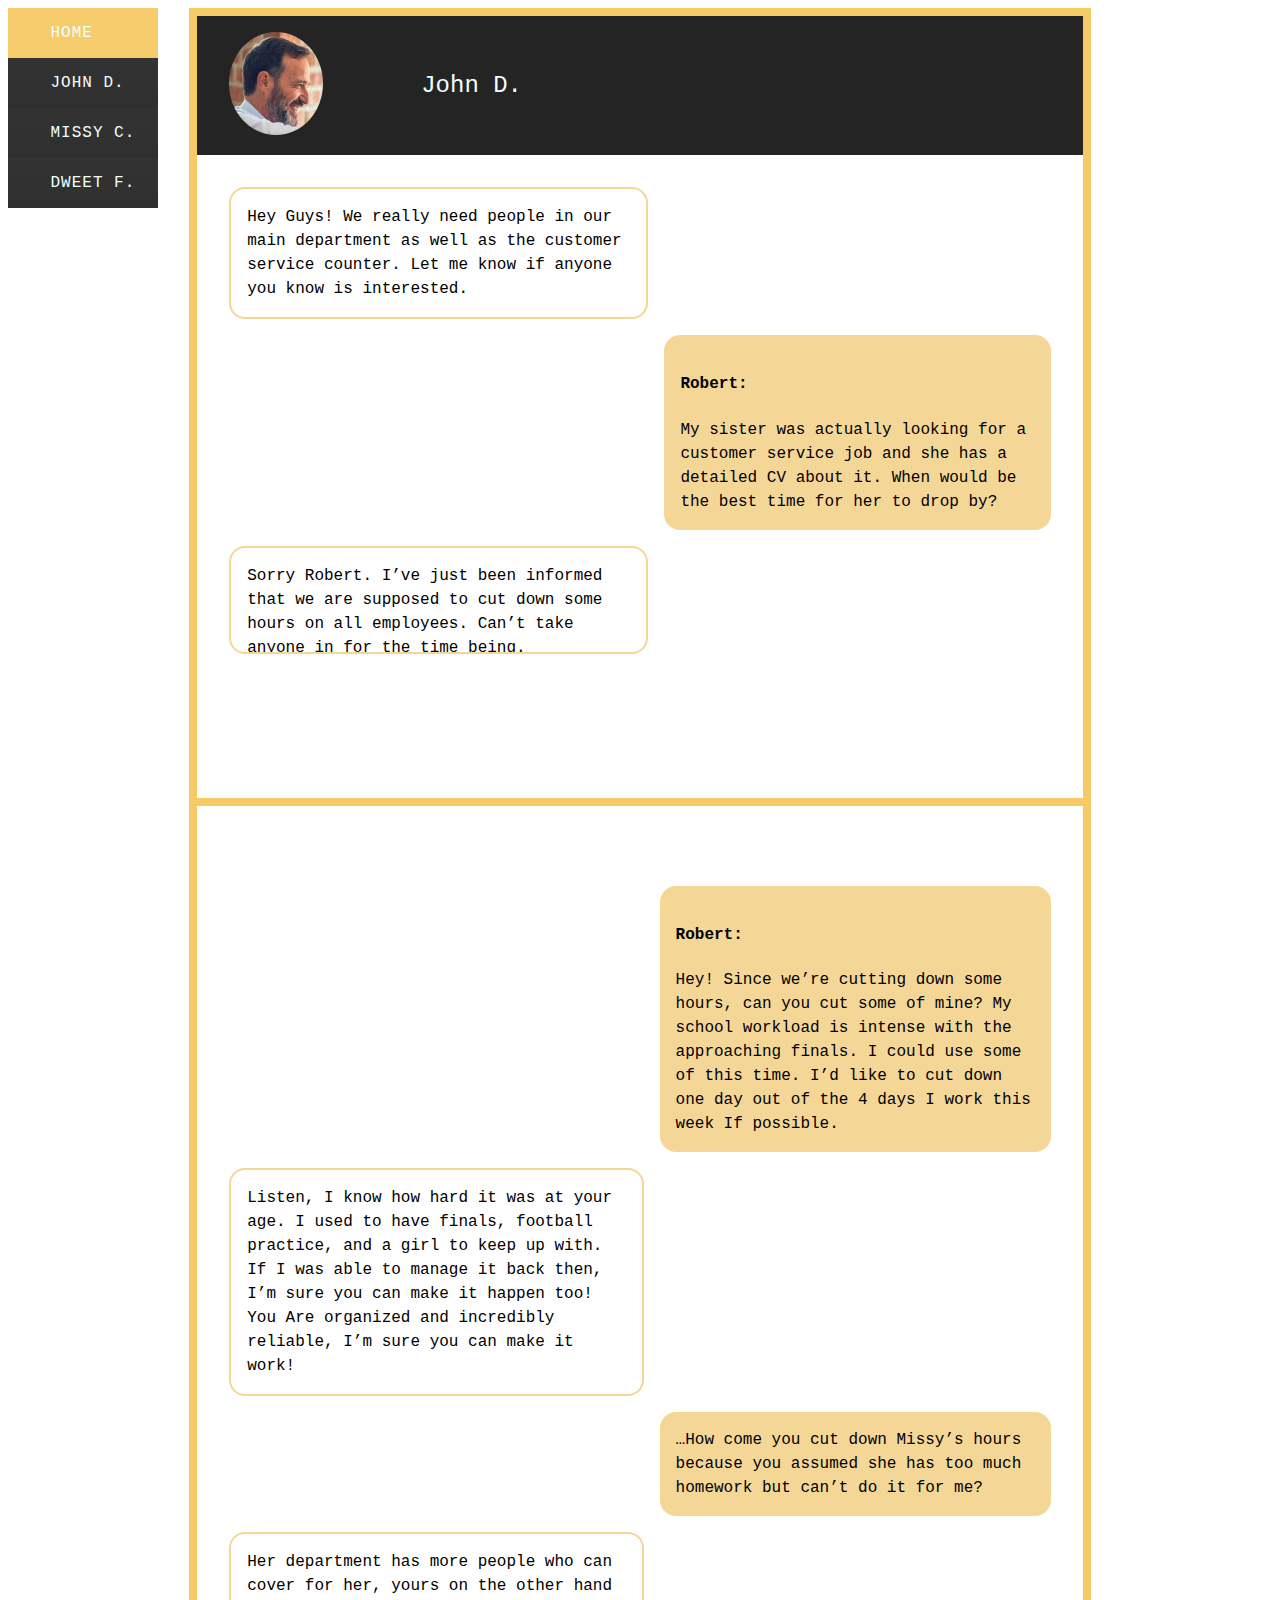
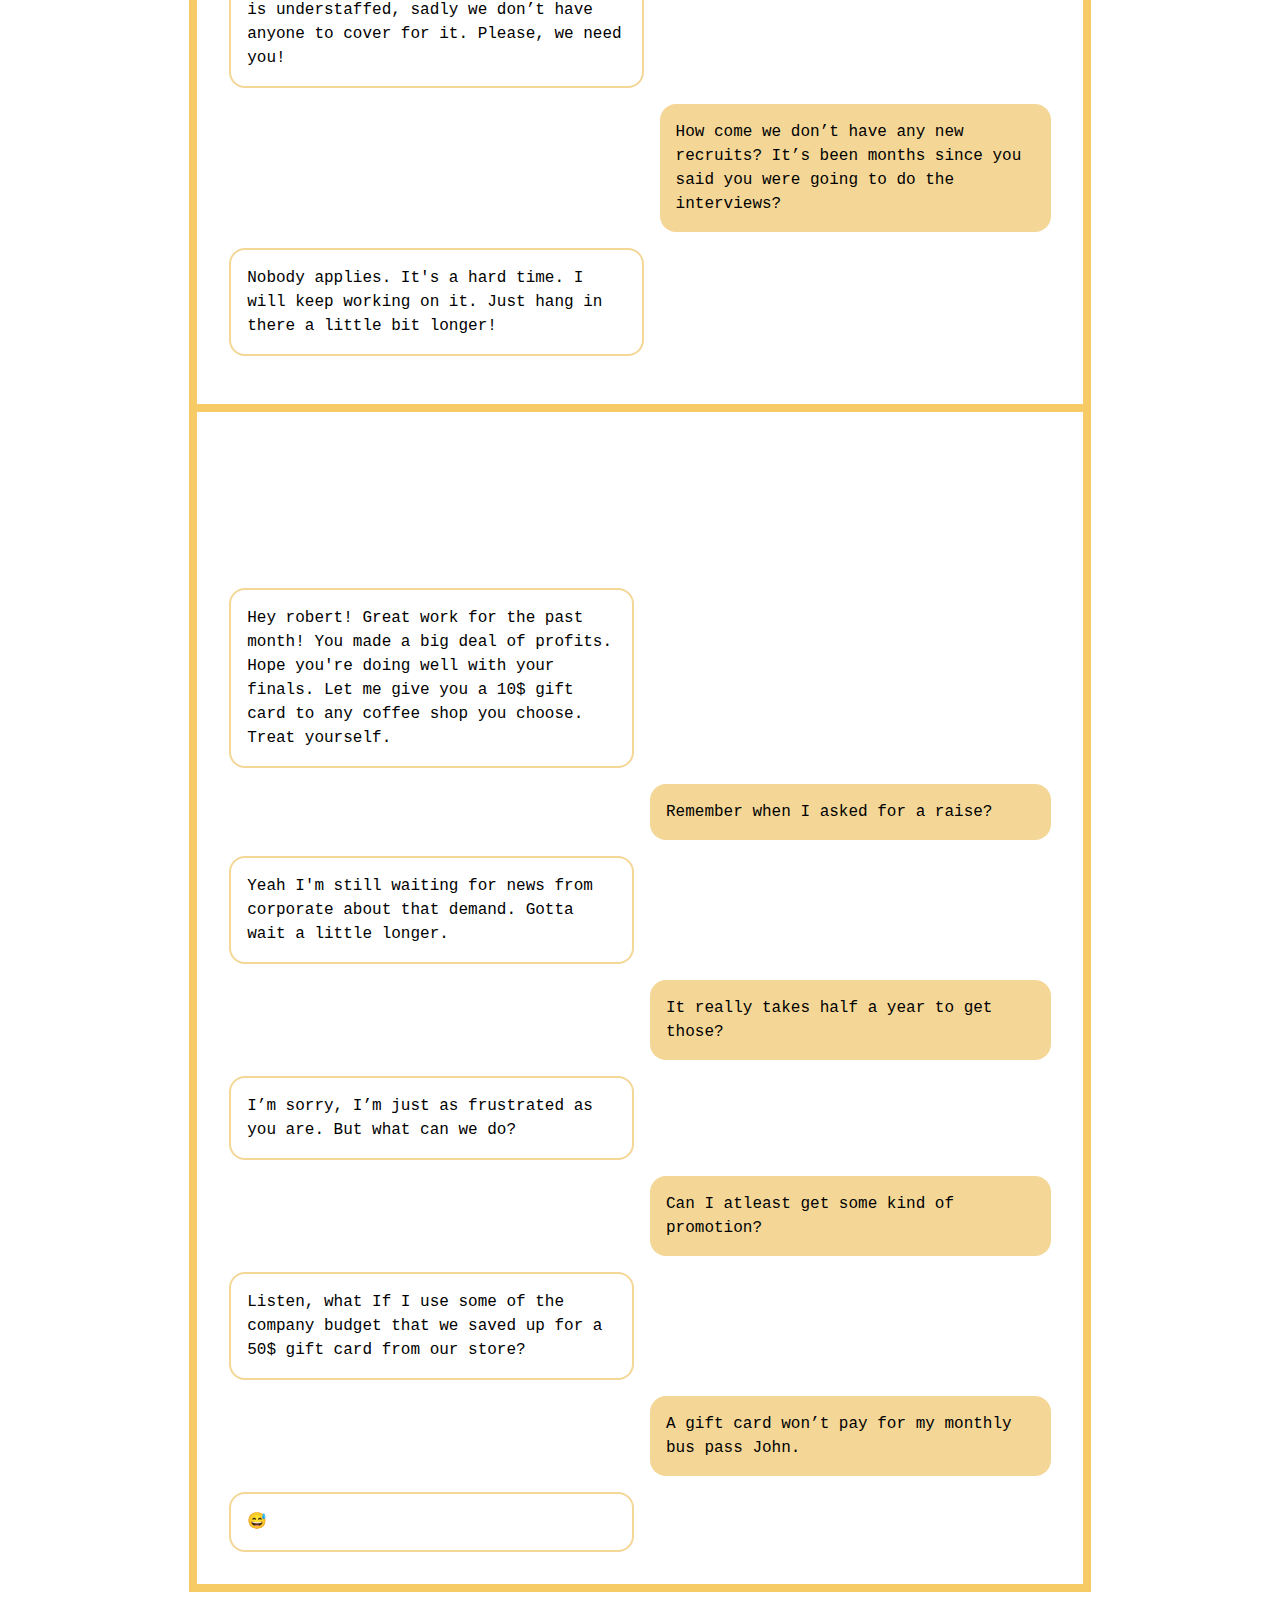
<file: boss.html>
<!DOCTYPE html>
<html lang="en">

<head>
  <meta charset="UTF-8">
  <meta name="viewport" content="width=device-width, initial-scale=1.0">
  <link rel="stylesheet" href="css/stylesheet.css">
  <meta name="viewport" content="width=device-width, initial-scale=1.0">
  <title>Document</title>
</head>

<nav>

  <div class="nav-container">
    <ul class="nav">
      <li class="active">
        <a href="index.html">
          <span class="text">home</span>
        </a>
      </li>
      <li>
        <a href="boss.html">
          <span class="text">John D.</span>
        </a>
      </li>
      <li>
        <a href="#">
          <span class="text">Missy C.</span>
        </a>
      </li>
      <li>
        <a href="#">
          <span class="text">Dweet F.</span>
        </a>
      </li>

  </div>
</nav>

<body>
  <article class="profile">
    <div> <img src="img/john.jpeg.jpg" alt=""></div>
    <p>John D.</p>
  </article>
  <section class="container">

    <article class="tl t1">Hey Guys! We really need people in our main department as well as the customer service
      counter. Let me know if anyone you know is interested.
    </article>
    <article class="tr t2">
      <h4>Robert:</h4>My sister was actually looking for a customer service job and she has a detailed CV about it. When
      would be the best time for her to drop by?
    </article>
    <article class="tl t3 box">Sorry Robert. I’ve just been informed that we are supposed to cut down some hours on all
      employees. Can’t take anyone in for the time being.
      <p>What I mean to say is that I don't need anyone full time. Part time
        employees don't have access to dental covering, insurance, or other
        kind of benefits that full time employees have. But this is the part you don't need to know.
      </p>
    </article>
  </section>
  <section class="container">
    <article class="tr t4">
      <h4>Robert:</h4>Hey! Since we’re cutting down some hours, can you cut some of mine? My school workload is intense
      with the approaching finals. I could use some of this time. I’d like to cut down one day out of the 4 days I work
      this week If possible.

    </article>
    <article class="tl t5"> Listen, I know how hard it was at your age. I used to have finals, football practice, and a
      girl to keep up with. If I was able to manage it back then, I’m sure you can make it happen too! You Are organized
      and incredibly reliable, I’m sure you can make it work!
    </article>
    <article class="tr t6">…How come you cut down Missy’s hours because you assumed she has too much homework but can’t
      do it for me?
    </article>
    <article class="tl t7">Her department has more people who can cover for her, yours on the other hand is
      understaffed, sadly we don’t have anyone to cover for it. Please, we need you!
    </article>
    <article class="tr t8">How come we don’t have any new recruits? It’s been months since you said you were going to do
      the interviews?
    </article>
    <article class="tl t9 box">Nobody applies. It's a hard time. I will keep working on it. Just hang in there a little
      bit longer!
      <p>I know there’s literally 5 new people in the store but currently, nobody applies for YOUR department
        specifically. </p>
    </article>
  </section>
  <section class="container">
    <article class="tl t10"> Hey robert! Great work for the past month! You made a big deal of profits. Hope you're
      doing well with your finals. Let me give you a 10$ gift card to any coffee shop you choose. Treat yourself.
    </article>
    <article class="tr t11">Remember when I asked for a raise?
    </article>
    <article class="tl t12">Yeah I'm still waiting for news from corporate about that demand. Gotta wait a little longer.</article>
    <article class="tr t13"> It really takes half a year to get those?</article>
    <article class="tl t14">I’m sorry, I’m just as frustrated as you are. But what can we do?</article>
    <article class="tr t15">Can I atleast get some kind of promotion?</article>
    <article class="tl t16">Listen, what If I use some of the company budget that we saved up for a 50$ gift card from our store?
    </article>
    <article class="tr t17"> A gift card won’t pay for my monthly bus pass John.
    </article>
    <article class="tl t18">😅</article>
  </section>


  </section>


</body>

</html>
</file>
<file: css/stylesheet.css>
html {
 background-color: white;
  overflow-x: hidden;
  
}

@media only screen and (min-width: 1440px) {
  
  .nav-container {
      width: 300px; 
  }
}
@media only screen and (min-width: 1440px) {
 
  /* Adjustments for larger screens */
  /* Styles for iMac 24 inches */
}


/* Media query for screens between 768px and 1023px (tablets) */
@media only screen and (min-width: 768px) and (max-width: 1023px) {
  /* Adjustments for tablets */
}

/* Media query for screens smaller than 767px (mobile devices) */
@media only screen and (max-width: 767px) {
  .body {
    display: flex;
flex-direction: column;
box-sizing: border-box;
  }

}


body {
  display: flex;
    flex-wrap: wrap;
    flex-direction: column;
    box-sizing: border-box;


}

nav {
 display: flex;
 position: absolute;
 z-index: 3;

}

header {
  background-image: url(../img/web.jpeg.png);
  background-repeat: no-repeat;
  background-size: 50vw;
  background-position: 45vw -35vh;
  background-attachment: fixed;
  width: 100vw;
  height: 50vh;

}



.nav-container {
  width: 150px;
  transition: all 0.5s linear;
}

.nav {
  margin: 0;
  padding: 0;
}

li {
  height: 50px;
  position: relative;
  background: linear-gradient(#292929, #242424);
  opacity: 95%;
}

a {
  text-decoration: none;

  height: 100%;
  width: auto;
  line-height: 50px;
  text-transform: uppercase;
  font-weight: bold;
  padding-left: 25%;
  border-left: 5px solid transparent;
  letter-spacing: 1px;
  transition: all 0.3s linear;
}

.text {
  transition: all .2s linear;
}

li:hover .text {
  margin-left: 20px;

}

.active a {
  width: auto;
  background-color: #f6ca65;


}

li:not(.active):hover a {
  color: #eee;
  border-left: solid #f6ca65;
  background-color: #f6ca65;
  width: auto;
}



@media only screen and (max-width : 860px) {
  .text {
    display: none;
  }

  a:hover {

    border-top: 1px solid #f6ca65;
    border-bottom: 1px solid #f6ca65;
    box-shadow: 0 0 1px 1px #f6ca65;

  }

  a:hover .text {
    display: block;
    padding-left: 30%;

  }

}




/*nav {
    line-height: 2.5em;
    position: absolute;
    margin: 0;


}

.nav {
    background-color: #f6ca65;
    display: flex;
    position: absolute;
    flex-direction: column;
    width: 5em;
    height: auto;
}*/

a {
  display: flex;
  position: relative;
  font-family: "droid-sans-mono", monospace;
  font-weight: 400;
  font-style: normal;
  font-size: 1em;
  color: azure
}












.welcome {
  position: relative;
  align-content: center;
  display: flex;
  transform: translate(20%, -50%);
  
}

.first {

  font-family: "droid-sans-mono", monospace;
  font-weight: 400;
  font-style: normal;
  line-height: 1.5em;
  width: 40%;
  transform: translate(10%, 20%);
}

h1 {
  font-size: 4em;
  color: #f6ca65;
  font-family: "Nunito", sans-serif;
  font-optical-sizing: auto;
  font-weight: bold;
  font-style: normal;

}

h2 {
  font-size: 1.2em;
  color: azure;
  font-family: "Nunito", sans-serif;
  font-optical-sizing: auto;
  font-weight: bold;
  font-style: normal;
  background-color: #f6ca65;
  padding: 0.5em;
  padding-left: 5em;
  padding-right: 1em;
  border-radius: 37px;
  position: sticky;
  display: flex;

}

h3 {

  font-family: "Nunito", sans-serif;
  font-optical-sizing: auto;
  font-weight: bold;
  font-style: normal;
  font-size: 2em;
  line-height: 1.5em;
}



p {
  font-family: "droid-sans-mono", monospace;
  font-weight: 400;
  font-style: normal;
  line-height: 1.5em;
  
}






.circle img {
  position: relative;
  width: 20em;
  height: 20em;
  border-radius: 50%;

  


}

.body {

  position: relative;
  font-family: "droid-sans-mono", monospace;
  font-weight: 400;
  font-style: normal;
  font-size: 1em;
  line-height: 1.5em;
  display: flex;
flex-direction: row;
flex-wrap: wrap;
justify-content: space-around;
box-sizing: border-box;
}





div {
  overflow: hidden;
}

.one {
  background-color: #f6ca65;
  padding: 3em;
  border-top: black solid 3px;
  box-sizing: border-box;
  width: 30%;


}

.one img {
  height: 40vh;
  border-radius: 37px;
}






.image-boxboss img {
  -webkit-transition: 0.3s linear;
  transition: 0.3s linear;


}

.image-boxboss img:hover {
  -webkit-transform: scale(3);
  transform: translate(60%, 60%) scale(3);

}





.two {
  background-color: #1a1a1a;
  color: #e0e0e0;
  padding: 3em;
  border-top: black solid 3px;
  box-sizing: border-box;
  width: 30%;


}

.image-boxmissy img {
  -webkit-transition: 0.3s linear;
  transition: 0.3s linear;


}

.image-boxmissy img:hover {
  -webkit-transform: scale(3);
  transform: translate(10%, 50%) scale(3);

}



.two img {
  height: 40vh;
  border-radius: 37px;

}


.three {
  padding: 3em;
  border-top: black solid 3px;
  box-sizing: border-box;
  width: 30%;
}

.image-boxdweet img {
  -webkit-transition: 0.3s linear;
  transition: 0.3s linear;


}

.image-boxdweet img:hover {
  -webkit-transform: scale(3);
  transform: translate(-90%, 25%) scale(3);

}

.three img {
  height: 40vh;
  border-radius: 37px;

}


.image-boxthree img {
  -webkit-transition: 0.1s linear;
  transition: 0.1s linear;
}

.image-boxthree img:hover {
  -webkit-transform: scale(1.005);
  transform: scale(1.005);

}


/* div {
    display: flex;
    flex-direction: column;
    padding: 3em;
    width: 25%;
    height: 20em;
} /*

/* <nav>
    <h2>Menu</h2>
    <div class="nav">
     <a href="">Accueil</a>
    <a href="">John D.</a>
    <a href="">Dweet F.</a>
    <a href="">Missy C.</a></div>

</nav> */

.container {
  display: grid;
  grid-template-columns: auto auto;
  grid-template-rows: auto auto auto auto auto auto auto auto auto auto;
  row-gap: 1em;
  column-gap: 1em;
  width: 65%;
  padding: 2em;
  align-self: center;
  font-family: "droid-sans-mono", monospace;
  font-weight: 400;
  font-style: normal;
  font-size: 1em;
  line-height: 1.5em;
  border-right: #f6ca65 solid 0.5em;
  border-left: #f6ca65 solid 0.5em;
  border-bottom: #f6ca65 solid 0.5em;
  overflow: hidden;

}

.profile {
  background-color: #242424;
  position: relative;
  display: flex;
  width: 65%;
  align-self: center;
  padding-right: 2em;
  padding-left: 2em;
  padding-top: 1em;
  padding-bottom: 1em;
  border-right: #f6ca65 solid 0.5em;
  border-left: #f6ca65 solid 0.5em;
  border-top: #f6ca65 solid 0.5em;


}

.profile img {
  border-radius: 50%;
  width: 30%;
  height: auto;
}

.profile p {
  font-family: "droid-sans-mono", monospace;
  font-weight: 400;
  font-style: normal;
  font-size: 1.5em;
  line-height: 1.5em;
  color: azure;
  transform: translate(-5em, 0.5em);

}

.tl {
  border: #f4d797 solid 2px;
  padding: 1em;
  border-radius: 1em;
 

}

.tr {
  background-color: #f4d797;
  padding: 1em;
  border-radius: 1em;

}

.t1 {
  grid-column-start: 1;
  grid-column-end: 1;
  grid-row-start: 1;
  grid-row-end: 1;

}


.t2 {
  grid-column-start: 2;
  grid-column-end: 2;
  grid-row-start: 2;
  grid-row-end: 2;

}

.t3 {
  grid-column-start: 1;
  grid-column-end: 1;
  grid-row-start: 3;
  grid-row-end: 3;

}

.t4 {
  grid-column-start: 2;
  grid-column-end: 2;
  grid-row-start: 4;
  grid-row-end: 4;
  

}

.t5 {
  grid-column-start: 1;
  grid-column-end: 1;
  grid-row-start: 5;
  grid-row-end: 5;

}

.t6 {
  grid-column-start: 2;
  grid-column-end: 2;
  grid-row-start: 6;
  grid-row-end: 6;

}

.t7 {
  grid-column-start: 1;
  grid-column-end: 1;
  grid-row-start: 7;
  grid-row-end: 7;

}

.t8 {
  grid-column-start: 2;
  grid-column-end: 2;
  grid-row-start: 8;
  grid-row-end: 8;

}

.t9 {
  grid-column-start: 1;
  grid-column-end: 1;
  grid-row-start: 9;
  grid-row-end: 9;

}

.t10 {
  grid-column-start: 1;
  grid-column-end: 1;
  grid-row-start: 10;
  grid-row-end: 10;
}
.t11 {
  grid-column-start: 2;
  grid-column-end: 2;
  grid-row-start: 11;
  grid-row-end: 11;

}


.t12 {
  grid-column-start: 1;
  grid-column-end: 1;
  grid-row-start: 12;
  grid-row-end: 12;

}

.t13 {
  grid-column-start: 2;
  grid-column-end: 2;
  grid-row-start: 13;
  grid-row-end: 13;

}

.t14 {
  grid-column-start: 1;
  grid-column-end: 1;
  grid-row-start: 14;
  grid-row-end: 14;
  

}

.t15 {
  grid-column-start: 2;
  grid-column-end: 2;
  grid-row-start: 15;
  grid-row-end: 15;

}

.t16 {
  grid-column-start: 1;
  grid-column-end: 1;
  grid-row-start: 16;
  grid-row-end: 16;

}

.t17 {
  grid-column-start: 2;
  grid-column-end: 2;
  grid-row-start: 17;
  grid-row-end: 17;

}

.t18 {
  grid-column-start: 1;
  grid-column-end: 1;
  grid-row-start: 18;
  grid-row-end: 18;

}



.box {
  height: 4.5em;
  overflow: hidden;
  transition: height 0.3s;
}

.box:hover {
  height: 100%;
  color: #f6ca65;
}
</file>
